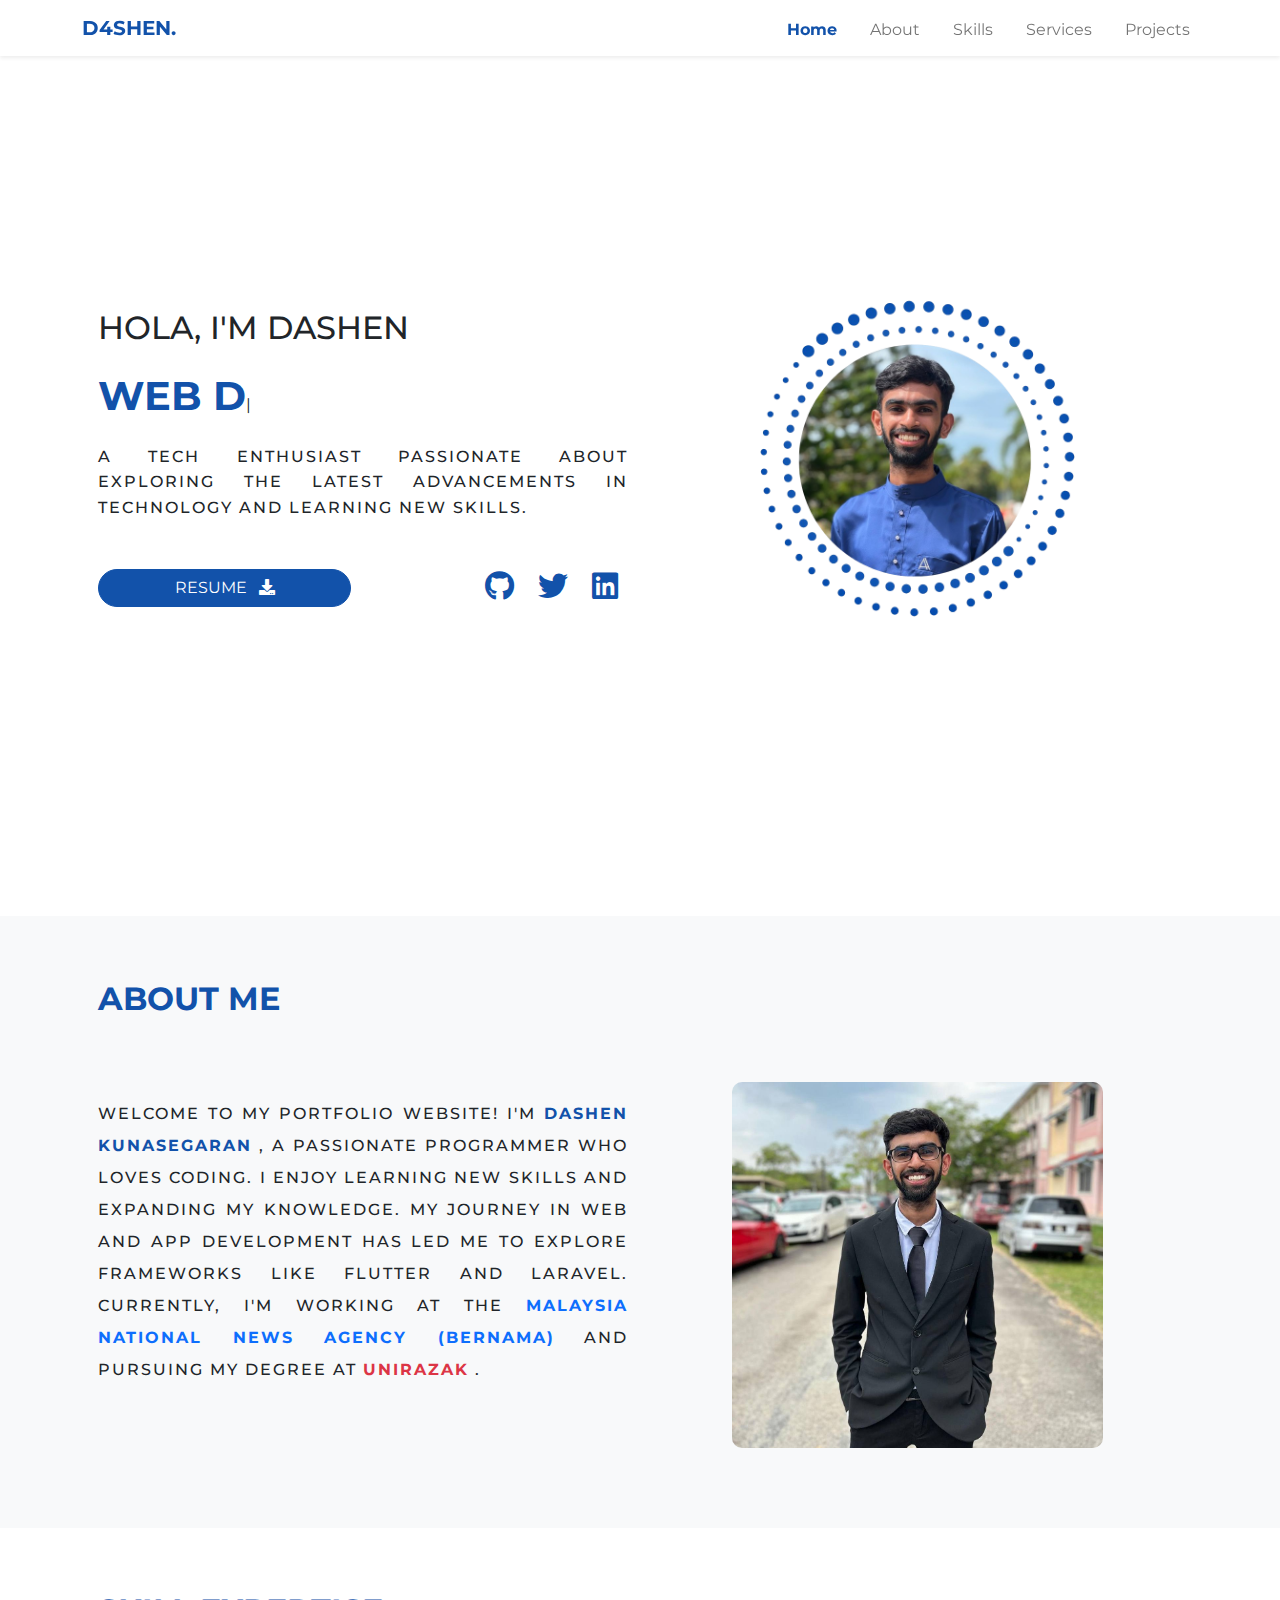
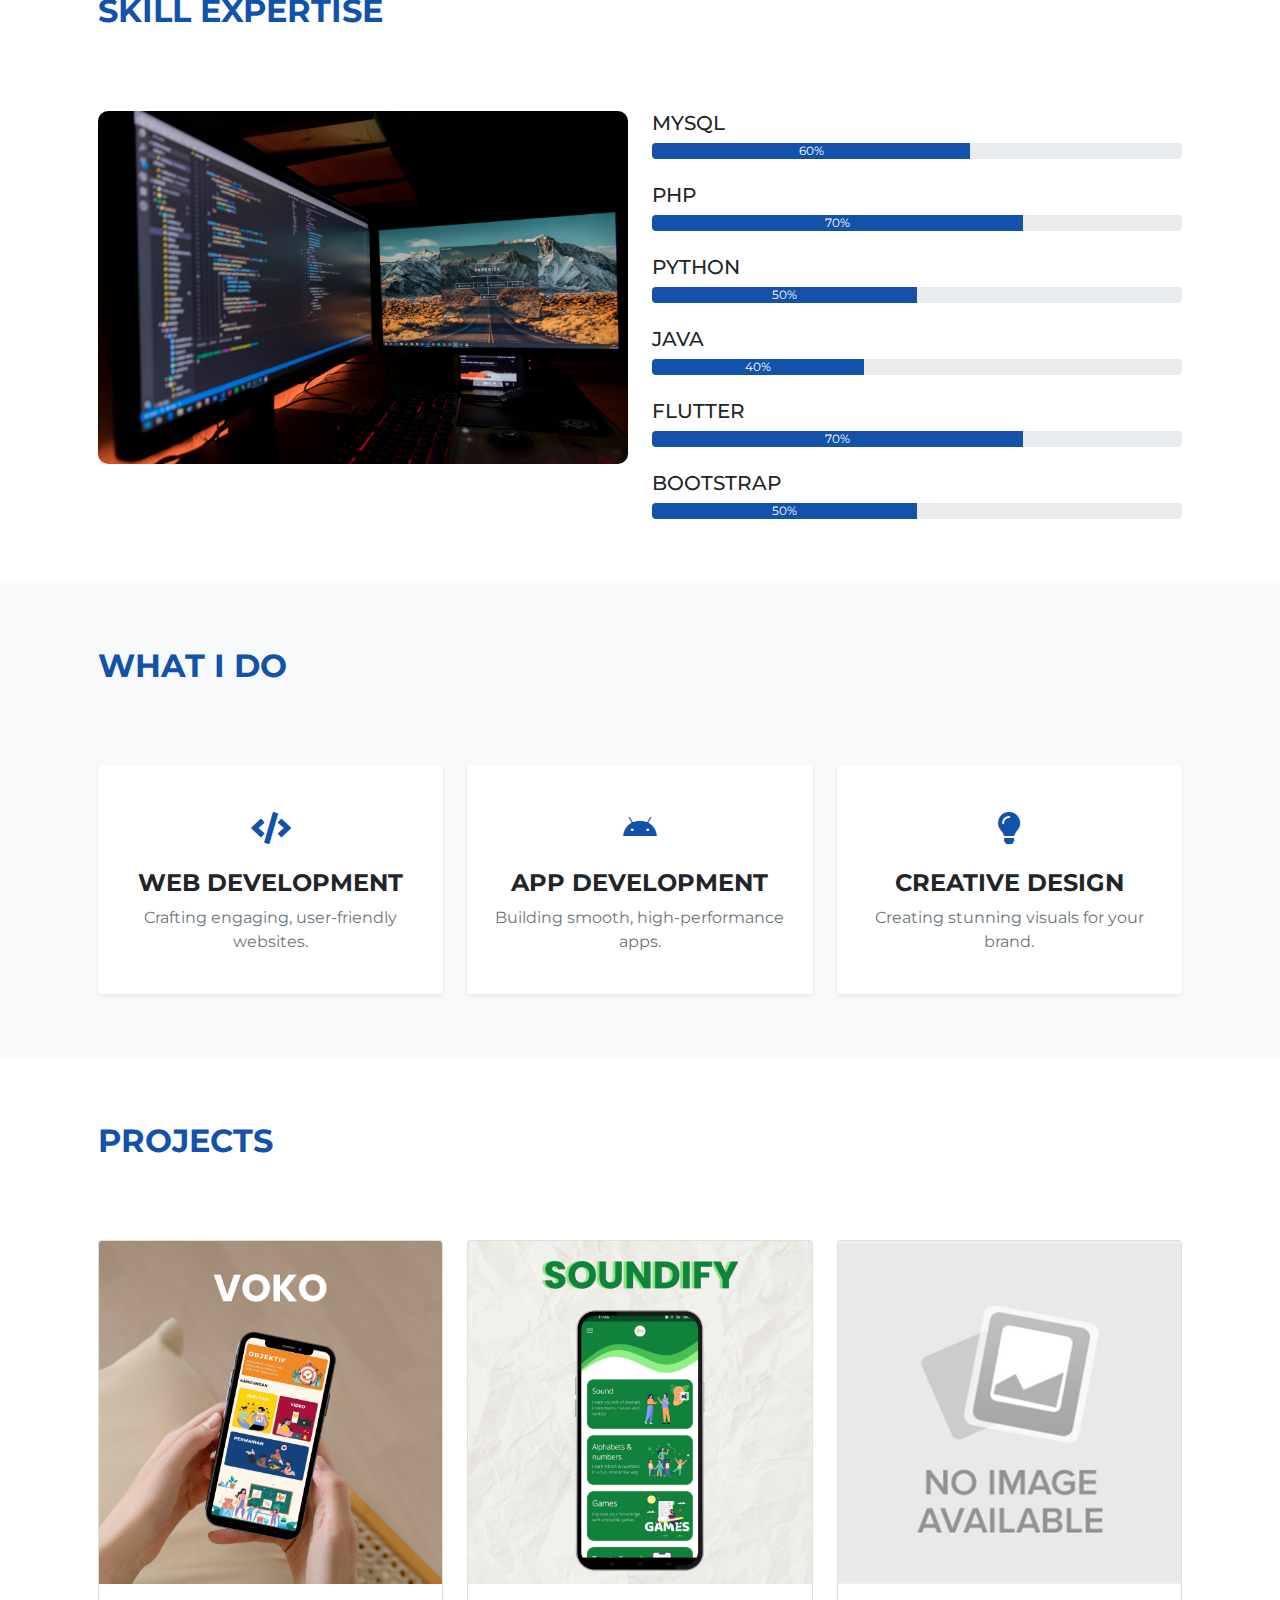
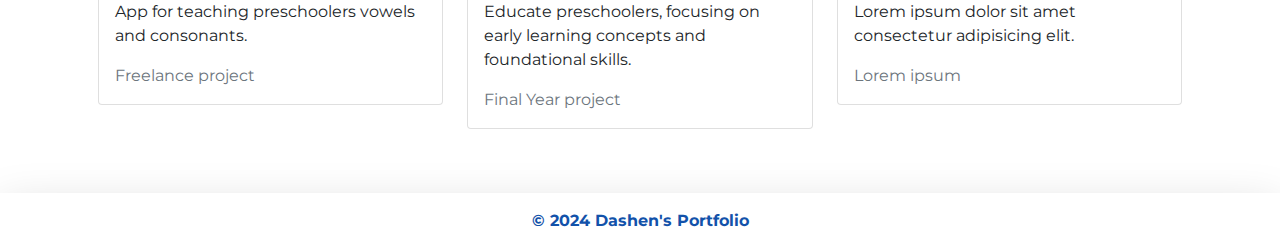
<file: index.html>
<!DOCTYPE html>
<html lang="en">

<head>
  <meta charset="UTF-8" />
  <meta name="viewport" content="width=device-width, initial-scale=1.0" />
  <title>Portfolio</title>
  <link href="https://fonts.googleapis.com/css2?family=Montserrat:wght@400;700&display=swap" rel="stylesheet" />
  <link href="https://cdnjs.cloudflare.com/ajax/libs/font-awesome/5.15.3/css/all.min.css" rel="stylesheet" />
  <link rel="stylesheet" href="css/bootstrap.min.css" />
  <link rel="stylesheet" href="css/style.css" />
  <link rel="icon" href="assets/favicon.png" type="image/png">


</head>

<body>

  <nav class="navbar navbar-expand-lg fixed-top shadow-sm navbar-light bg-white">
    <div class="container-lg">
      <a class="navbar-brand text-uppercase fw-bold txt-primary" href="#">D4SHEN.</a>
      <button class="navbar-toggler" type="button" data-bs-toggle="collapse" data-bs-target="#navbarNavAltMarkup">
        <i class="fas fa-bars text-primary"></i>
      </button>
      <div class="collapse navbar-collapse" id="navbarNavAltMarkup">
        <div class="navbar-nav ms-auto">
          <a class="nav-link active" href="#">Home</a>
          <a class="nav-link" href="#about">About</a>
          <a class="nav-link" href="#skills">Skills</a>
          <a class="nav-link" href="#services">Services</a>
          <a class="nav-link" href="#projects">Projects</a>
        </div>
      </div>
    </div>
  </nav>

  <section class="home py-2">
    <div class="container-lg">
      <div class="row min-vh-100 align-items-center align-content-center p-3">
        <div class="col-md-6 text-center">
          <div class="hero-img">
            <img src="assets/hero-image.png" alt="hero-img" width="90%" />
          </div>
        </div>
        <div class="col-md-6 order-md-first">
          <h2 class="text-uppercase fw-medium mb-4">Hola, I'm Dashen</h2>
          <h1 id="typewriter" class="txt-primary writer fw-bold text-uppercase"></h1>
          <h6 class="text-uppercase mt-4" style="letter-spacing: 2px; text-align: justify; line-height: 1.6">A TECH
            ENTHUSIAST PASSIONATE ABOUT EXPLORING THE LATEST ADVANCEMENTS IN TECHNOLOGY AND LEARNING NEW SKILLS.</h6>
          <div class="row mt-4" style="display: flex; justify-content: space-between; align-items: center">
            <div class="col-md-6 mt-4">
              <a class="btn btn-primary text-uppercase bg-primary" style="border-radius: 400px; width: 100%"
                href="https://drive.google.com/drive/folders/1wE3ccrNSzl3WsMP65Q10saRsy9uHBCOZ" target="_blank">
                Resume &nbsp;
                <i class="fas fa-download"></i>
              </a>
            </div>
            <div class="col-md-6 mt-4 text-md-end text-center">
              <span>
                <a href="https://www.youtube.com/watch?v=dQw4w9WgXcQ" target="_blank"><i class="fab fa-github"></i></a>
                <a href="https://x.com/Dashen02" target="_blank"><i class="fab fa-twitter"></i></a>
                <a href="https://www.linkedin.com/in/dashen-kuna-288b721b9/" target="_blank">
                  <i class="fab fa-linkedin"></i>
                </a>
              </span>
            </div>
          </div>
        </div>
      </div>
    </div>
  </section>

  <section class="about fade-in py-5 bg-light" id="about">
    <div class="container-lg">
      <div class="row p-3">
        <div class="col-md-12">
          <h2 class="text-uppercase fw-bold txt-primary">ABOUT ME</h2>
        </div>
      </div>
      <div class="row mt-4 p-3">
        <div class="col-md-6 mb-3 d-flex align-items-center justify-content-center">
          <img src="assets/about-me.jpg" alt="" style="border-radius: 10px; width: 70%" />
        </div>
        <div class="col-md-6 mt-3 order-md-first">
          <h6 class="text-uppercase" style="letter-spacing: 2px; text-align: justify; line-height: 2">
            Welcome to my portfolio website! I'm
            <span class="txt-primary fw-bold">Dashen Kunasegaran</span>
            , a passionate programmer who loves coding. I enjoy learning new skills and expanding my knowledge. My
            journey in web and app development has led me to explore frameworks like Flutter and Laravel. Currently, I'm
            working at the
            <span class="text-primary fw-bold">MALAYSIA NATIONAL NEWS AGENCY (BERNAMA)</span>
            and pursuing my degree at
            <span class="text-danger fw-bold">UNIRAZAK</span>
            .
          </h6>
        </div>
      </div>
    </div>
  </section>

  <section class="skills py-5" id="skills">
    <div class="container-lg">
      <div class="row p-3">
        <div class="col-md-12">
          <h2 class="text-uppercase fw-bold txt-primary">Skill Expertise</h2>
        </div>
      </div>
      <div class="row mt-4 p-3">
        <div class="col-md-6 mt-3">
          <img src="assets/skills-img.jpg" alt="" style="border-radius: 10px; width: 100%" />
        </div>
        <div class="col-md-6 mt-3">
          <div class="skills text-uppercase">
            <h5>mySQL</h5>
            <div class="progress">
              <div class="progress-bar bg-primary" role="progressbar" style="width: 60%">60%</div>
            </div>
            <br />
            <h5>PHP</h5>
            <div class="progress">
              <div class="progress-bar bg-primary" role="progressbar" style="width: 70%">70%</div>
            </div>
            <br />
            <h5>Python</h5>
            <div class="progress">
              <div class="progress-bar bg-primary" role="progressbar" style="width: 50%">50%</div>
            </div>
            <br />
            <h5>Java</h5>
            <div class="progress">
              <div class="progress-bar bg-primary" role="progressbar" style="width: 40%">40%</div>
            </div>
            <br />
            <h5>Flutter</h5>
            <div class="progress">
              <div class="progress-bar bg-primary" role="progressbar" style="width: 70%">70%</div>
            </div>
            <br />
            <h5>Bootstrap</h5>
            <div class="progress">
              <div class="progress-bar bg-primary" role="progressbar" style="width: 50%">50%</div>
            </div>
          </div>
        </div>
      </div>
    </div>
  </section>

  <section class="services py-5 bg-light" id="services">
    <div class="container-lg">
      <div class="row p-3">
        <div class="col-md-12">
          <h2 class="text-uppercase fw-bold txt-primary">What i do</h2>
        </div>
      </div>
      <div class="row mt-4 p-3 text-center">
        <div class="col-md-4 mt-3">
          <div class="service-item shadow-sm p-4 rounded bg-white">
            <div class="icon my-3 txt-primary fs-2">
              <i class="fas fa-code"></i>
            </div>
            <h4 class="text-uppercase fw-bold">Web Development</h4>
            <p class="text-muted">Crafting engaging, user-friendly websites.</p>
          </div>
        </div>
        <div class="col-md-4 mt-3">
          <div class="service-item shadow-sm p-4 rounded bg-white">
            <div class="icon my-3 txt-primary fs-2">
              <i class="fab fa-android"></i>
            </div>
            <h4 class="text-uppercase fw-bold">App Development</h4>
            <p class="text-muted">Building smooth, high-performance apps.</p>
          </div>
        </div>
        <div class="col-md-4 mt-3">
          <div class="service-item shadow-sm p-4 rounded bg-white">
            <div class="icon my-3 txt-primary fs-2">
              <i class="fas fa-lightbulb"></i>
            </div>
            <h4 class="text-uppercase fw-bold">Creative Design</h4>
            <p class="text-muted">Creating stunning visuals for your brand.</p>
          </div>
        </div>
      </div>
    </div>
  </section>

  <section class="projects py-5" id="projects">
    <div class="container-lg">
      <div class="row p-3">
        <div class="col-md-12">
          <h2 class="text-uppercase fw-bold txt-primary">Projects</h2>
        </div>
      </div>
      <div class="row mt-4 p-3">
        <div class="col-md-4 mt-3">
          <div class="card">
            <img src="assets/voko-app.png" class="card-img-top" alt="app-1" />
            <div class="card-body">
              <p class="card-text">App for teaching preschoolers vowels and consonants.</p>
              <p class="card-text text-muted">Freelance project</p>
            </div>
          </div>
        </div>
        <div class="col-md-4 mt-3">
          <div class="card">
            <img src="assets/soundify.png" class="card-img-top" alt="app-2" />
            <div class="card-body">
              <p class="card-text"> Educate preschoolers, focusing on early learning concepts and foundational skills.
              </p>
              <p class="card-text text-muted">Final Year project</p>
            </div>
          </div>
        </div>
        <div class="col-md-4 mt-3">
          <div class="card">
            <img src="assets/no-img.jpg" class="card-img-top" alt="app-3" />
            <div class="card-body">
              <p class="card-text">Lorem ipsum dolor sit amet consectetur adipisicing elit.</p>
              <p class="card-text text-muted">Lorem ipsum</p>
            </div>
          </div>
        </div>
      </div>
    </div>
  </section>

  <footer class=" text-center p-3  bg-white txt-primary shadow-lg fw-bold">


    &copy; 2024 Dashen's Portfolio


  </footer>


  <script src="script/bootstrap.bundle.min.js"></script>
  <script src="script/typed.min.js"></script>

  <script>
    document.addEventListener("DOMContentLoaded", function () {
      new Typed("#typewriter", {
        strings: ["Web Developer", "App Developer"],
        typeSpeed: 50,
        backSpeed: 25,
        backDelay: 1000,
        startDelay: 500,
        loop: true,
      });
    });
  </script>
</body>

</html>
</file>
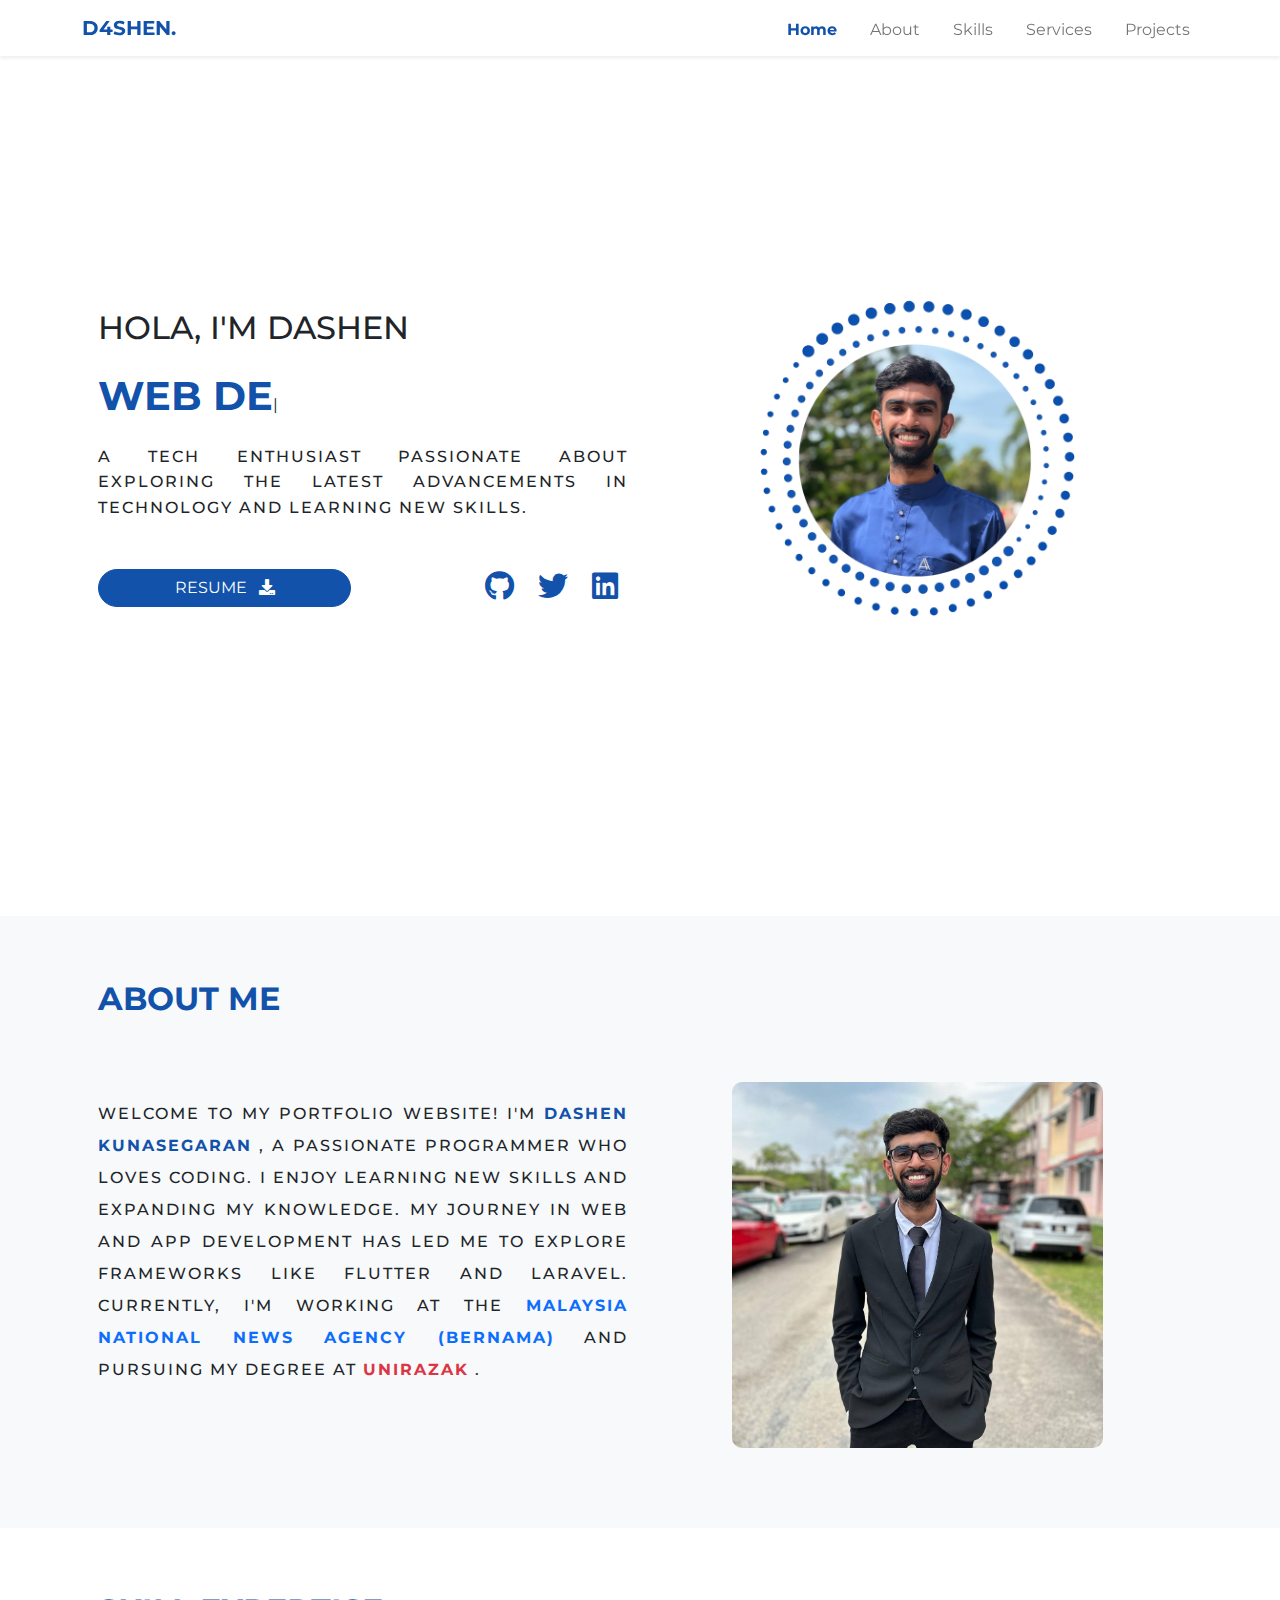
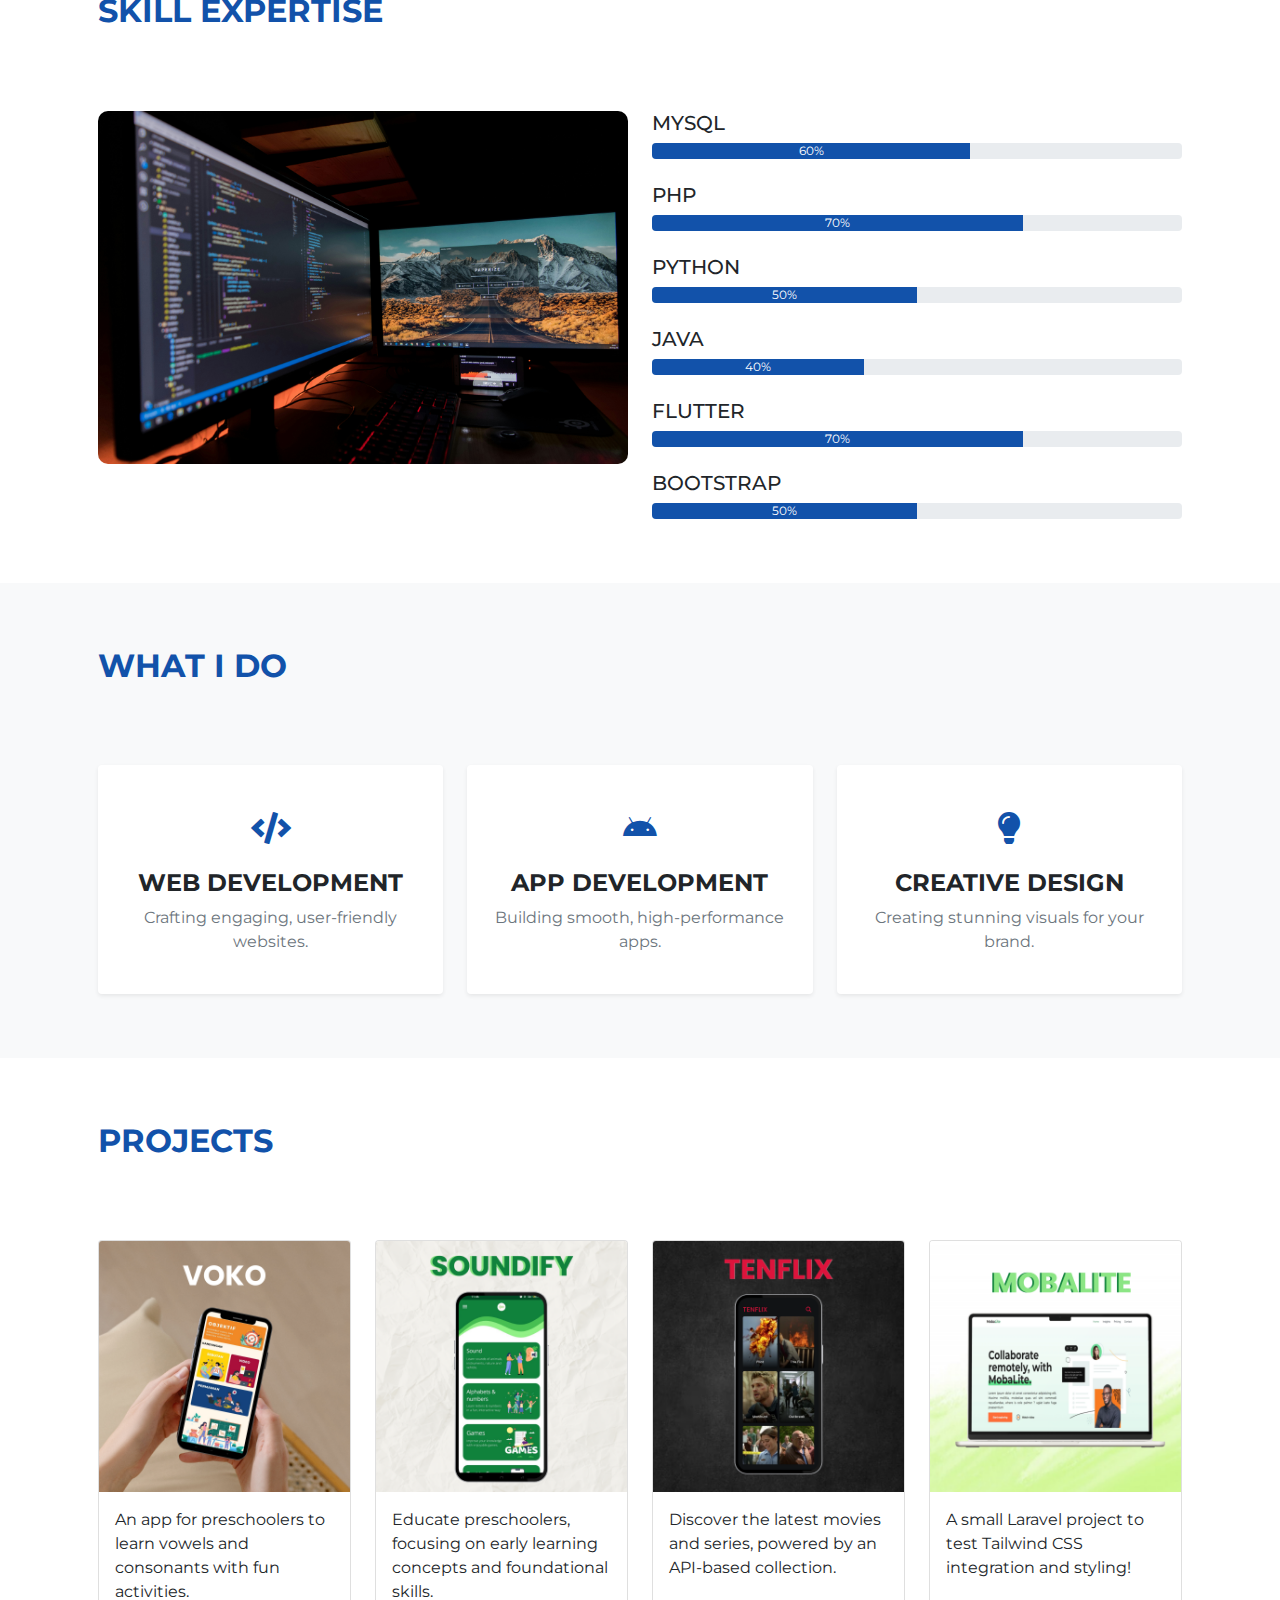
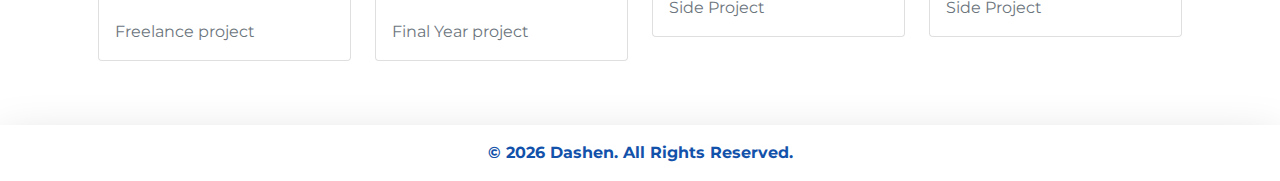
<file: portfolio/index.html>
<!DOCTYPE html>
<html lang="en">

<head>
  <meta charset="UTF-8" />
  <meta name="viewport" content="width=device-width, initial-scale=1.0" />
  <title>Portfolio</title>
  <link href="https://fonts.googleapis.com/css2?family=Montserrat:wght@400;700&display=swap" rel="stylesheet" />
  <link href="https://cdnjs.cloudflare.com/ajax/libs/font-awesome/5.15.3/css/all.min.css" rel="stylesheet" />
  <link rel="stylesheet" href="css/bootstrap.min.css" />
  <link rel="stylesheet" href="css/style.css" />
  <link rel="icon" href="assets/favicon.png" type="image/png">


</head>

<body>

  <nav class="navbar navbar-expand-lg fixed-top shadow-sm navbar-light bg-white">
    <div class="container-lg">
      <a class="navbar-brand text-uppercase fw-bold txt-primary" href="#">D4SHEN.</a>
      <button class="navbar-toggler" type="button" data-bs-toggle="collapse" data-bs-target="#navbarNavAltMarkup">
        <i class="fas fa-bars text-primary"></i>
      </button>
      <div class="collapse navbar-collapse" id="navbarNavAltMarkup">
        <div class="navbar-nav ms-auto">
          <a class="nav-link active" href="#">Home</a>
          <a class="nav-link" href="#about">About</a>
          <a class="nav-link" href="#skills">Skills</a>
          <a class="nav-link" href="#services">Services</a>
          <a class="nav-link" href="#projects">Projects</a>
        </div>
      </div>
    </div>
  </nav>

  <section class="home py-2">
    <div class="container-lg">
      <div class="row min-vh-100 align-items-center align-content-center p-3">
        <div class="col-md-6 text-center">
          <div class="hero-img">
            <img src="assets/hero-image.png" alt="hero-img" width="90%" />
          </div>
        </div>
        <div class="col-md-6 order-md-first">
          <h2 class="text-uppercase fw-medium mb-4">Hola, I'm Dashen</h2>
          <h1 id="typewriter" class="txt-primary writer fw-bold text-uppercase"></h1>
          <h6 class="text-uppercase mt-4" style="letter-spacing: 2px; text-align: justify; line-height: 1.6">A TECH
            ENTHUSIAST PASSIONATE ABOUT EXPLORING THE LATEST ADVANCEMENTS IN TECHNOLOGY AND LEARNING NEW SKILLS.</h6>
          <div class="row mt-4" style="display: flex; justify-content: space-between; align-items: center">
            <div class="col-md-6 mt-4">
              <a class="btn btn-primary text-uppercase bg-primary" style="border-radius: 400px; width: 100%"
                href="https://drive.google.com/file/d/1xksDf8580m2FN3_KFZbS-Pxr-kp0u22l/view?usp=sharing"
                target="_blank">
                Resume &nbsp;
                <i class="fas fa-download"></i>
              </a>
            </div>
            <div class="col-md-6 mt-4 text-md-end text-center">
              <span>
                <a href="https://github.com/d4shcodes" target="_blank"><i class="fab fa-github"></i></a>
                <a href="https://x.com/Dashen02" target="_blank"><i class="fab fa-twitter"></i></a>
                <a href="https://www.linkedin.com/in/dashen-k-288b721b9" target="_blank">
                  <i class="fab fa-linkedin"></i>
                </a>
              </span>
            </div>
          </div>
        </div>
      </div>
    </div>
  </section>

  <section class="about fade-in py-5 bg-light" id="about">
    <div class="container-lg">
      <div class="row p-3">
        <div class="col-md-12">
          <h2 class="text-uppercase fw-bold txt-primary">ABOUT ME</h2>
        </div>
      </div>
      <div class="row mt-4 p-3">
        <div class="col-md-6 mb-3 d-flex align-items-center justify-content-center">
          <img src="assets/about-me.jpg" alt="" style="border-radius: 10px; width: 70%" />
        </div>
        <div class="col-md-6 mt-3 order-md-first">
          <h6 class="text-uppercase" style="letter-spacing: 2px; text-align: justify; line-height: 2">
            Welcome to my portfolio website! I'm
            <span class="txt-primary fw-bold">Dashen Kunasegaran</span>
            , a passionate programmer who loves coding. I enjoy learning new skills and expanding my knowledge. My
            journey in web and app development has led me to explore frameworks like Flutter and Laravel. Currently, I'm
            working at the
            <span class="text-primary fw-bold">MALAYSIA NATIONAL NEWS AGENCY (BERNAMA)</span>
            and pursuing my degree at
            <span class="text-danger fw-bold">UNIRAZAK</span>
            .
          </h6>
        </div>
      </div>
    </div>
  </section>

  <section class="skills py-5" id="skills">
    <div class="container-lg">
      <div class="row p-3">
        <div class="col-md-12">
          <h2 class="text-uppercase fw-bold txt-primary">Skill Expertise</h2>
        </div>
      </div>
      <div class="row mt-4 p-3">
        <div class="col-md-6 mt-3">
          <img src="assets/skills-img.jpg" alt="" style="border-radius: 10px; width: 100%" />
        </div>
        <div class="col-md-6 mt-3">
          <div class="skills text-uppercase">
            <h5>mySQL</h5>
            <div class="progress">
              <div class="progress-bar bg-primary" role="progressbar" style="width: 60%">60%</div>
            </div>
            <br />
            <h5>PHP</h5>
            <div class="progress">
              <div class="progress-bar bg-primary" role="progressbar" style="width: 70%">70%</div>
            </div>
            <br />
            <h5>Python</h5>
            <div class="progress">
              <div class="progress-bar bg-primary" role="progressbar" style="width: 50%">50%</div>
            </div>
            <br />
            <h5>Java</h5>
            <div class="progress">
              <div class="progress-bar bg-primary" role="progressbar" style="width: 40%">40%</div>
            </div>
            <br />
            <h5>Flutter</h5>
            <div class="progress">
              <div class="progress-bar bg-primary" role="progressbar" style="width: 70%">70%</div>
            </div>
            <br />
            <h5>Bootstrap</h5>
            <div class="progress">
              <div class="progress-bar bg-primary" role="progressbar" style="width: 50%">50%</div>
            </div>
          </div>
        </div>
      </div>
    </div>
  </section>

  <section class="services py-5 bg-light" id="services">
    <div class="container-lg">
      <div class="row p-3">
        <div class="col-md-12">
          <h2 class="text-uppercase fw-bold txt-primary">What i do</h2>
        </div>
      </div>
      <div class="row mt-4 p-3 text-center">
        <div class="col-md-4 mt-3">
          <div class="service-item shadow-sm p-4 rounded bg-white">
            <div class="icon my-3 txt-primary fs-2">
              <i class="fas fa-code"></i>
            </div>
            <h4 class="text-uppercase fw-bold">Web Development</h4>
            <p class="text-muted">Crafting engaging, user-friendly websites.</p>
          </div>
        </div>
        <div class="col-md-4 mt-3">
          <div class="service-item shadow-sm p-4 rounded bg-white">
            <div class="icon my-3 txt-primary fs-2">
              <i class="fab fa-android"></i>
            </div>
            <h4 class="text-uppercase fw-bold">App Development</h4>
            <p class="text-muted">Building smooth, high-performance apps.</p>
          </div>
        </div>
        <div class="col-md-4 mt-3">
          <div class="service-item shadow-sm p-4 rounded bg-white">
            <div class="icon my-3 txt-primary fs-2">
              <i class="fas fa-lightbulb"></i>
            </div>
            <h4 class="text-uppercase fw-bold">Creative Design</h4>
            <p class="text-muted">Creating stunning visuals for your brand.</p>
          </div>
        </div>
      </div>
    </div>
  </section>

  <section class="projects py-5" id="projects">
    <div class="container-lg">
      <div class="row p-3">
        <div class="col-md-12">
          <h2 class="text-uppercase fw-bold txt-primary">Projects</h2>
        </div>
      </div>
      <div class="row mt-4 p-3">
        <div class="col-md-3 mt-3">
          <div class="card">
            <img src="assets/voko-app.png" class="card-img-top" alt="app-1" />
            <div class="card-body">
              <p class="card-text">An app for preschoolers to learn vowels and consonants with fun activities.</p>
              <p class="card-text text-muted">Freelance project</p>
            </div>
          </div>
        </div>
        <div class="col-md-3 mt-3">
          <div class="card">
            <img src="assets/soundify.png" class="card-img-top" alt="app-2" />
            <div class="card-body">
              <p class="card-text">Educate preschoolers, focusing on early learning concepts and foundational skills.
              </p>
              <p class="card-text text-muted">Final Year project</p>
            </div>
          </div>
        </div>
        <div class="col-md-3 mt-3">
          <div class="card">
            <img src="assets/tenflix.png" class="card-img-top" alt="app-3" />
            <div class="card-body">
              <p class="card-text">Discover the latest movies and series, powered by an API-based collection.</p>
              <p class="card-text text-muted">Side Project</p>
            </div>
          </div>
        </div>
        <div class="col-md-3 mt-3">
          <div class="card">
            <img src="assets/mobalite.png" class="card-img-top" alt="app-3" />
            <div class="card-body">
              <p class="card-text">A small Laravel project to test Tailwind CSS integration and styling!</p>
              <p class="card-text text-muted">Side Project</p>
            </div>
          </div>
        </div>
      </div>
    </div>
  </section>

  <footer class=" text-center p-3  bg-white txt-primary shadow-lg fw-bold">

    &copy; <span id="year"></span> Dashen. All Rights Reserved.

  </footer>


  <script src="script/bootstrap.bundle.min.js"></script>
  <script src="script/typed.min.js"></script>

  <script>
    document.addEventListener("DOMContentLoaded", function () {
      new Typed("#typewriter", {
        strings: ["Web Developer", "App Developer"],
        typeSpeed: 50,
        backSpeed: 25,
        backDelay: 1000,
        startDelay: 500,
        loop: true,
      });
    });
  </script>

  <script>
    
    document.getElementById("year").innerHTML = (new Date().getFullYear());

  </script>

</body>

</html>
</file>
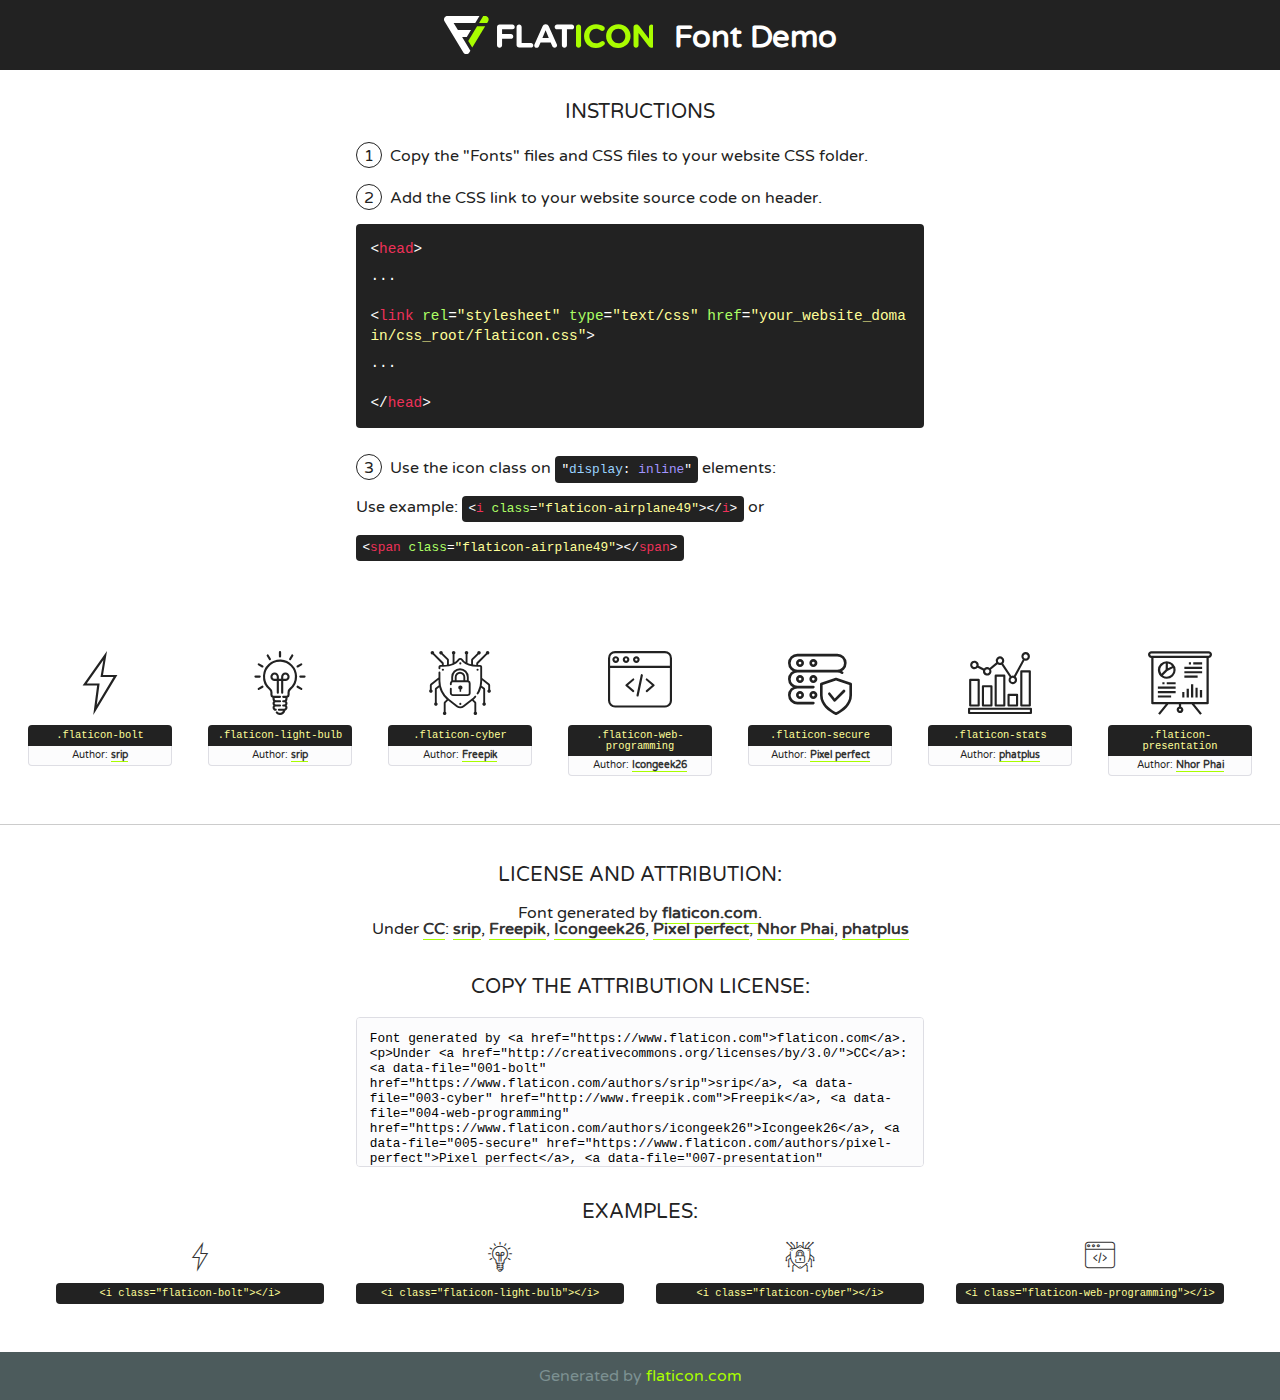
<file: KyvaLab/fonts/flaticon/font/flaticon.html>
<!DOCTYPE html>
<!--
  Flaticon icon font: Flaticon
  Creation date: 29/06/2020 08:27
-->
<html>
<!DOCTYPE html>
<html>

<head>
    <title>Flaticon WebFont</title>
    <link href="http://fonts.googleapis.com/css?family=Varela+Round" rel="stylesheet" type="text/css" />
    <link rel="stylesheet" type="text/css" href="flaticon.css">
    <meta charset="UTF-8">
    <style>
    html, body, div, span, applet, object, iframe,
    h1, h2, h3, h4, h5, h6, p, blockquote, pre,
    a, abbr, acronym, address, big, cite, code,
    del, dfn, em, img, ins, kbd, q, s, samp,
    small, strike, strong, sub, sup, tt, var,
    b, u, i, center,
    dl, dt, dd, ol, ul, li,
    fieldset, form, label, legend,
    table, caption, tbody, tfoot, thead, tr, th, td,
    article, aside, canvas, details, embed, 
    figure, figcaption, footer, header, hgroup, 
    menu, nav, output, ruby, section, summary,
    time, mark, audio, video {
        margin: 0;
        padding: 0;
        border: 0;
        font-size: 100%;
        font: inherit;
        vertical-align: baseline;
    }
    /* HTML5 display-role reset for older browsers */
    article, aside, details, figcaption, figure, 
    footer, header, hgroup, menu, nav, section {
        display: block;
    }
    body {
        line-height: 1;
    }
    ol, ul {
        list-style: none;
    }
    blockquote, q {
        quotes: none;
    }
    blockquote:before, blockquote:after,
    q:before, q:after {
        content: '';
        content: none;
    }
    table {
        border-collapse: collapse;
        border-spacing: 0;
    }
    body {
        font-family: 'Varela Round', Helvetica, Arial, sans-serif;
        font-size: 16px;
        color: #222;
    }
    a {
        color: #333;
        border-bottom: 1px solid #a9fd00;
        font-weight: bold;
        text-decoration: none;
    }
    * {
        -moz-box-sizing: border-box;
        -webkit-box-sizing: border-box;
        box-sizing: border-box;
        margin: 0;
        padding: 0;
    }
    [class^="flaticon-"]:before, [class*=" flaticon-"]:before, [class^="flaticon-"]:after, [class*=" flaticon-"]:after {
        font-family: Flaticon;
        font-size: 30px;
        font-style: normal;
        margin-left: 20px;
        color: #333;
    }
    .wrapper {
        max-width: 600px;
        margin: auto;
        padding: 0 1em;
    }
    .title {
        font-size: 1.25em;
        text-align: center;
        margin-bottom: 1em;
        text-transform: uppercase;
    }
    header {
        text-align: center;
        background-color: #222;
        color: #fff;
        padding: 1em;
    }
    header .logo {
        width: 210px;
        height: 38px;
        display: inline-block;
        vertical-align: middle;
        margin-right: 1em;
        border: none;
    }
    header strong {
        font-size: 1.95em;
        font-weight: bold;
        vertical-align: middle;
        margin-top: 5px;
        display: inline-block;
    }
    .demo {
        margin: 2em auto;
        line-height: 1.25em;
    }
    .demo ul li {
        margin-bottom: 1em;
    }
    .demo ul li .num {
        color: #222;
        border-radius: 20px;
        display: inline-block;
        width: 26px;
        padding: 3px;
        height: 26px;
        text-align: center;
        margin-right: 0.5em;
        border: 1px solid #222;
    }
    .demo ul li code {
        background-color: #222;
        border-radius: 4px;
        padding: 0.25em 0.5em;
        display: inline-block;
        color: #fff;
        font-family: Consolas,Monaco,Lucida Console,Liberation Mono,DejaVu Sans Mono,Bitstream Vera Sans Mono,Courier New, monospace;
        font-weight: lighter;
        margin-top: 1em;
        font-size: 0.8em;
        word-break: break-all;
    }
    .demo ul li code.big {
        padding: 1em;
        font-size: 0.9em;
    }
    .demo ul li code .red {
        color: #EF3159;
    }
    .demo ul li code .green {
        color: #ACFF65;
    }
    .demo ul li code .yellow {
        color: #FFFF99;
    }
    .demo ul li code .blue {
        color: #99D3FF;
    }
    .demo ul li code .purple {
        color: #A295FF;
    }
    .demo ul li code .dots {
        margin-top: 0.5em;
        display: block;
    }
    #glyphs {
        border-bottom: 1px solid #ccc;
        padding: 2em 0;
        text-align: center;
    }
    .glyph {
        display: inline-block;
        width: 9em;
        margin: 1em;
        text-align: center;
        vertical-align: top;
        background: #FFF;
    }
    .glyph .glyph-icon {
        padding: 10px;
        display: block;
        font-family:"Flaticon";
        font-size: 64px;
        line-height: 1;
    }
    .glyph .glyph-icon:before {
        font-size: 64px;
        color: #222;
        margin-left: 0;
    }
    .class-name {
        font-size: 0.65em;
        background-color: #222;
        color: #fff;
        border-radius: 4px 4px 0 0;
        padding: 0.5em;
        color: #FFFF99;
        font-family: Consolas,Monaco,Lucida Console,Liberation Mono,DejaVu Sans Mono,Bitstream Vera Sans Mono,Courier New, monospace;
    }
    .author-name {
        font-size: 0.6em;
        background-color: #fcfcfd;
        border: 1px solid #DEDEE4;
        border-top: 0;
        border-radius: 0 0 4px 4px;
        padding: 0.5em;
    }
    .class-name:last-child {
        font-size: 10px;
        color:#888;
    }
    .class-name:last-child a {
        font-size: 10px;
        color:#555;
    }
    .class-name:last-child a:hover {
        color:#a9fd00;
    }
    .glyph > input {
        display: block;
        width: 100px;
        margin: 5px auto;
        text-align: center;
        font-size: 12px;
        cursor: text;
    }
    .glyph > input.icon-input {
        font-family:"Flaticon";
        font-size: 16px;
        margin-bottom: 10px;
    }
    .attribution .title {
        margin-top: 2em;
    }
    .attribution textarea {
        background-color: #fcfcfd;
        padding: 1em;
        border: none;
        box-shadow: none;
        border: 1px solid #DEDEE4;
        border-radius: 4px;
        resize: none;
        width: 100%;
        height: 150px;
        font-size: 0.8em;
        font-family: Consolas,Monaco,Lucida Console,Liberation Mono,DejaVu Sans Mono,Bitstream Vera Sans Mono,Courier New, monospace;
        -webkit-appearance: none;
    }
    .iconsuse {
        margin: 2em auto;
        text-align: center;
        max-width: 1200px;
    }
    .iconsuse:after {
        content: '';
        display: table;
        clear: both;
    }
    .iconsuse .image {
        float: left;
        width: 25%;
        padding: 0 1em;
    }
    .iconsuse .image p {
        margin-bottom: 1em;
    }
    .iconsuse .image span {
        display: block;
        font-size: 0.65em;
        background-color: #222;
        color: #fff;
        border-radius: 4px;
        padding: 0.5em;
        color: #FFFF99;
        margin-top: 1em;
        font-family: Consolas,Monaco,Lucida Console,Liberation Mono,DejaVu Sans Mono,Bitstream Vera Sans Mono,Courier New, monospace;
    }
    #footer {
        text-align: center;
        background-color: #4C5B5C;
        color: #7c9192;
        padding: 1em;
    }
    #footer a {
        border: none;
        color: #a9fd00;
        font-weight: normal;
    }
    @media (max-width: 960px) {
        .iconsuse .image {
            width: 50%;
        }
    }
    @media (max-width: 560px) {
        .iconsuse .image {
            width: 100%;
        }
    }
    </style>
</head>

<body class="characters-off">

    <header>
        <a href="https://www.flaticon.com" target="_blank" class="logo">
            <svg version="1.1" xmlns="http://www.w3.org/2000/svg" xmlns:xlink="http://www.w3.org/1999/xlink" xmlns:a="http://ns.adobe.com/AdobeSVGViewerExtensions/3.0/" viewBox="0 0 560.875 102.036" enable-background="new 0 0 560.875 102.036" xml:space="preserve">
                <defs>
                </defs>
                <g>
                    <g class="letters">
                        <path fill="#ffffff" d="M141.596,29.675c0-3.777,2.985-6.767,6.764-6.767h34.438c3.426,0,6.15,2.728,6.15,6.15
                        c0,3.43-2.724,6.149-6.15,6.149h-27.674v13.091h23.719c3.429,0,6.151,2.724,6.151,6.15c0,3.43-2.723,6.149-6.151,6.149h-23.719
                        v17.574c0,3.773-2.986,6.761-6.764,6.761c-3.779,0-6.764-2.989-6.764-6.761V29.675z"></path>
                        <path fill="#ffffff" d="M193.844,29.149c0-3.781,2.985-6.767,6.764-6.767c3.776,0,6.763,2.985,6.763,6.767v42.957h25.039
                        c3.426,0,6.149,2.726,6.149,6.153c0,3.425-2.723,6.15-6.149,6.15h-31.802c-3.779,0-6.764-2.986-6.764-6.768V29.149z"></path>
                        <path fill="#ffffff" d="M241.891,75.71l21.438-48.407c1.492-3.341,4.215-5.357,7.906-5.357h0.792
                        c3.686,0,6.323,2.017,7.815,5.357l21.439,48.407c0.436,0.967,0.701,1.845,0.701,2.723c0,3.602-2.809,6.501-6.414,6.501
                        c-3.161,0-5.269-1.845-6.499-4.655l-4.132-9.661h-27.059l-4.301,10.102c-1.144,2.631-3.426,4.214-6.237,4.214
                        c-3.517,0-6.24-2.81-6.24-6.325C241.1,77.64,241.451,76.677,241.891,75.71z M279.932,58.666l-8.521-20.297l-8.526,20.297H279.932
                        z"></path>
                        <path fill="#ffffff" d="M314.864,35.387H301.86c-3.429,0-6.239-2.813-6.239-6.238c0-3.429,2.811-6.24,6.239-6.24h39.533
                        c3.426,0,6.237,2.811,6.237,6.24c0,3.425-2.811,6.238-6.237,6.238h-13.001v42.785c0,3.773-2.99,6.761-6.764,6.761
                        c-3.779,0-6.764-2.989-6.764-6.761V35.387z"></path>
                        <path fill="#A9FD00" d="M352.615,29.149c0-3.781,2.985-6.767,6.767-6.767c3.774,0,6.761,2.985,6.761,6.767v49.024
                        c0,3.773-2.987,6.761-6.761,6.761c-3.781,0-6.767-2.989-6.767-6.761V29.149z"></path>
                        <path fill="#A9FD00" d="M374.132,53.836v-0.179c0-17.481,13.178-31.801,32.065-31.801c9.22,0,15.459,2.458,20.557,6.238
                        c1.402,1.054,2.637,2.985,2.637,5.357c0,3.692-2.985,6.59-6.681,6.59c-1.845,0-3.071-0.702-4.044-1.319
                        c-3.776-2.813-7.729-4.393-12.562-4.393c-10.364,0-17.831,8.611-17.831,19.154v0.173c0,10.542,7.291,19.329,17.831,19.329
                        c5.715,0,9.492-1.756,13.359-4.834c1.049-0.874,2.458-1.491,4.039-1.491c3.429,0,6.325,2.813,6.325,6.236
                        c0,2.106-1.056,3.78-2.282,4.834c-5.539,4.834-12.036,7.733-21.878,7.733C387.572,85.464,374.132,71.493,374.132,53.836z"></path>
                        <path fill="#A9FD00" d="M433.009,53.836v-0.179c0-17.481,13.79-31.801,32.766-31.801c18.981,0,32.592,14.143,32.592,31.628v0.173
                        c0,17.483-13.785,31.807-32.769,31.807C446.625,85.464,433.009,71.32,433.009,53.836z M484.224,53.836v-0.179
                        c0-10.539-7.725-19.326-18.626-19.326c-10.893,0-18.449,8.611-18.449,19.154v0.173c0,10.542,7.73,19.329,18.626,19.329
                        C476.676,72.986,484.224,64.378,484.224,53.836z"></path>
                        <path fill="#A9FD00" d="M506.233,29.321c0-3.774,2.99-6.763,6.767-6.763h1.401c3.252,0,5.183,1.583,7.029,3.953l26.093,34.265
                        V29.059c0-3.692,2.99-6.677,6.681-6.677c3.683,0,6.671,2.985,6.671,6.677v48.934c0,3.78-2.987,6.765-6.764,6.765h-0.436
                        c-3.257,0-5.188-1.581-7.034-3.953l-27.056-35.492v32.944c0,3.687-2.985,6.676-6.678,6.676c-3.683,0-6.673-2.989-6.673-6.676
                        V29.321z"></path>
                    </g>
                    <g class="insignia">
                        <path fill="#ffffff" d="M48.372,56.137h12.517l11.156-18.537H37.186L25.688,18.539h57.825L94.668,0H9.271
                        C5.925,0,2.842,1.801,1.198,4.716c-1.644,2.907-1.593,6.482,0.134,9.343l50.38,83.501c1.678,2.781,4.689,4.476,7.938,4.476
                        c3.246,0,6.257-1.695,7.935-4.476l2.898-4.804L48.372,56.137z"></path>
                        <g class="i">
                            <path fill="#A9FD00" d="M93.575,18.539h0.031v0.004l21.652,0.004l2.705-4.488c1.727-2.861,1.778-6.436,0.133-9.343
                            C116.454,1.801,113.371,0,110.026,0h-5.294L93.575,18.539z"></path>
                            <polygon fill="#A9FD00" points="88.291,27.356 64.725,66.486 75.519,84.404 109.942,27.356"></polygon>
                        </g>
                    </g>
                </g>
            </svg>
        </a>
        <strong>Font Demo</strong>
    </header>


    <section class="demo wrapper">

        <p class="title">Instructions</p>

        <ul>
            <li>
                <span class="num">1</span>Copy the "Fonts" files and CSS files to your website CSS folder.
            </li>
            <li>
                <span class="num">2</span>Add the CSS link to your website source code on header.
                <code class="big">
                    &lt;<span class="red">head</span>&gt;
                    <br/><span class="dots">...</span>
                    <br/>&lt;<span class="red">link</span> <span class="green">rel</span>=<span class="yellow">"stylesheet"</span> <span class="green">type</span>=<span class="yellow">"text/css"</span> <span class="green">href</span>=<span class="yellow">"your_website_domain/css_root/flaticon.css"</span>&gt;
                    <br/><span class="dots">...</span>
                    <br/>&lt;/<span class="red">head</span>&gt;
                </code>
            </li>

            <li>
                <p>
                    <span class="num">3</span>Use the icon class on <code>"<span class="blue">display</span>:<span class="purple"> inline</span>"</code> elements:
                    <br />
                    Use example: <code>&lt;<span class="red">i</span> <span class="green">class</span>=<span class="yellow">&quot;flaticon-airplane49&quot;</span>&gt;&lt;/<span class="red">i</span>&gt;</code> or <code>&lt;<span class="red">span</span> <span class="green">class</span>=<span class="yellow">&quot;flaticon-airplane49&quot;</span>&gt;&lt;/<span class="red">span</span>&gt;</code>
            </li>
        </ul>

    </section>




   <section id="glyphs">          
    
      
        <div class="glyph"><div class="glyph-icon flaticon-bolt"></div>
            <div class="class-name">.flaticon-bolt</div>
            <div class="author-name">Author: <a data-file="001-bolt" href="https://www.flaticon.com/authors/srip">srip</a> </div> 
        </div>        
        
        <div class="glyph"><div class="glyph-icon flaticon-light-bulb"></div>
            <div class="class-name">.flaticon-light-bulb</div>
            <div class="author-name">Author: <a data-file="002-light-bulb" href="https://www.flaticon.com/authors/srip">srip</a> </div> 
        </div>        
        
        <div class="glyph"><div class="glyph-icon flaticon-cyber"></div>
            <div class="class-name">.flaticon-cyber</div>
            <div class="author-name">Author: <a data-file="003-cyber" href="http://www.freepik.com">Freepik</a> </div> 
        </div>        
        
        <div class="glyph"><div class="glyph-icon flaticon-web-programming"></div>
            <div class="class-name">.flaticon-web-programming</div>
            <div class="author-name">Author: <a data-file="004-web-programming" href="https://www.flaticon.com/authors/icongeek26">Icongeek26</a> </div> 
        </div>        
        
        <div class="glyph"><div class="glyph-icon flaticon-secure"></div>
            <div class="class-name">.flaticon-secure</div>
            <div class="author-name">Author: <a data-file="005-secure" href="https://www.flaticon.com/authors/pixel-perfect">Pixel perfect</a> </div> 
        </div>        
        
        <div class="glyph"><div class="glyph-icon flaticon-stats"></div>
            <div class="class-name">.flaticon-stats</div>
            <div class="author-name">Author: <a data-file="006-stats" href="https://www.flaticon.com/authors/phatplus">phatplus</a> </div> 
        </div>        
        
        <div class="glyph"><div class="glyph-icon flaticon-presentation"></div>
            <div class="class-name">.flaticon-presentation</div>
            <div class="author-name">Author: <a data-file="007-presentation" href="https://www.flaticon.com/authors/nhor-phai">Nhor Phai</a> </div> 
        </div>        
        

    </section>



    <section class="attribution wrapper"   style="text-align:center;">

      <div class="title">License and attribution:</div><div class="attrDiv">Font generated by <a href="https://www.flaticon.com">flaticon.com</a>. <div><p>Under <a href="http://creativecommons.org/licenses/by/3.0/">CC</a>: <a data-file="001-bolt" href="https://www.flaticon.com/authors/srip">srip</a>, <a data-file="003-cyber" href="http://www.freepik.com">Freepik</a>, <a data-file="004-web-programming" href="https://www.flaticon.com/authors/icongeek26">Icongeek26</a>, <a data-file="005-secure" href="https://www.flaticon.com/authors/pixel-perfect">Pixel perfect</a>, <a data-file="007-presentation" href="https://www.flaticon.com/authors/nhor-phai">Nhor Phai</a>, <a data-file="006-stats" href="https://www.flaticon.com/authors/phatplus">phatplus</a></p>  </div>
      </div>
      <div class="title">Copy the Attribution License:</div>

    <textarea onclick="this.focus();this.select();">Font generated by &lt;a href=&quot;https://www.flaticon.com&quot;&gt;flaticon.com&lt;/a&gt;. <p>Under <a href="http://creativecommons.org/licenses/by/3.0/">CC</a>: <a data-file="001-bolt" href="https://www.flaticon.com/authors/srip">srip</a>, <a data-file="003-cyber" href="http://www.freepik.com">Freepik</a>, <a data-file="004-web-programming" href="https://www.flaticon.com/authors/icongeek26">Icongeek26</a>, <a data-file="005-secure" href="https://www.flaticon.com/authors/pixel-perfect">Pixel perfect</a>, <a data-file="007-presentation" href="https://www.flaticon.com/authors/nhor-phai">Nhor Phai</a>, <a data-file="006-stats" href="https://www.flaticon.com/authors/phatplus">phatplus</a></p>  
     </textarea>

    </section>

    <section class="iconsuse">

          <div class="title">Examples:</div>            
             
            <div class="image">
                <p>
                    <i class="glyph-icon flaticon-bolt"></i> 
                    <span>&lt;i class=&quot;flaticon-bolt&quot;&gt;&lt;/i&gt;</span>
                </p>
            </div>
            
            <div class="image">
                <p>
                    <i class="glyph-icon flaticon-light-bulb"></i> 
                    <span>&lt;i class=&quot;flaticon-light-bulb&quot;&gt;&lt;/i&gt;</span>
                </p>
            </div>
            
            <div class="image">
                <p>
                    <i class="glyph-icon flaticon-cyber"></i> 
                    <span>&lt;i class=&quot;flaticon-cyber&quot;&gt;&lt;/i&gt;</span>
                </p>
            </div>
            
            <div class="image">
                <p>
                    <i class="glyph-icon flaticon-web-programming"></i> 
                    <span>&lt;i class=&quot;flaticon-web-programming&quot;&gt;&lt;/i&gt;</span>
                </p>
            </div>
                       
        </div>
                            
    </section>

<div id="footer">
    <div>Generated by <a href="https://www.flaticon.com">flaticon.com</a>
    </div>
</div>



</body>
</html>
</file>
<file: css/style.css>
* {
  font-family: "Montserrat", sans-serif;
}

section {
  scroll-margin-top: 60px; 
}


.navbar-light .navbar-brand {
  color: #1252aa !important;
}

.bg-primary {
  background-color: #1252aa !important;
  border-color: #1252aa;
}

.txt-primary {
  color: #1252aa;
}

.txt-primary.writer {
  display: inline;
}

/* ICON COLOR */
.fab {
  font-size: 30px;
  color: #1252aa;
}

span i {
  margin: 0 10px;
}

.nav-link {
  padding-left: 25px !important;
}

.nav-link.active {
  font-weight: bold;
  color: #1252aa !important;
}

.navbar-nav .nav-link {
  position: relative;
  color: white;
  padding-bottom: 5px;
  transition: color 0.3s ease-in-out;
}

@media (min-width: 1025px) {
  .navbar-nav .nav-link::after {
    content: "";
    position: absolute;
    left: 8px;
    bottom: 0;
    width: 0%;
    height: 3px;
    background-color: #1252aa;
    transition: width 0.3s ease-in-out;
  }
  .navbar-nav .nav-link:hover::after {
    width: 100%;
  }
  .navbar-nav .nav-link:hover {
    color: #1252aa;
  }
}
</file>
<file: portfolio/css/style.css>
* {
  font-family: "Montserrat", sans-serif;
}

section {
  scroll-margin-top: 60px; 
}


.navbar-light .navbar-brand {
  color: #1252aa !important;
}

.bg-primary {
  background-color: #1252aa !important;
  border-color: #1252aa;
}

.txt-primary {
  color: #1252aa;
}

.txt-primary.writer {
  display: inline;
}

/* ICON COLOR */
.fab {
  font-size: 30px;
  color: #1252aa;
}

span i {
  margin: 0 10px;
}

.nav-link {
  padding-left: 25px !important;
}

.nav-link.active {
  font-weight: bold;
  color: #1252aa !important;
}

.navbar-nav .nav-link {
  position: relative;
  color: white;
  padding-bottom: 5px;
  transition: color 0.3s ease-in-out;
}

@media (min-width: 1025px) {
  .navbar-nav .nav-link::after {
    content: "";
    position: absolute;
    left: 8px;
    bottom: 0;
    width: 0%;
    height: 3px;
    background-color: #1252aa;
    transition: width 0.3s ease-in-out;
  }
  .navbar-nav .nav-link:hover::after {
    width: 100%;
  }
  .navbar-nav .nav-link:hover {
    color: #1252aa;
  }
}
</file>
<file: KyvaLab/fonts/flaticon/font/flaticon.css>
/*
  	Flaticon icon font: Flaticon
  	Creation date: 29/06/2020 08:27
  	*/

@font-face {
  font-family: "Flaticon";
  src: url("./Flaticon.eot");
  src: url("./Flaticon.eot?#iefix") format("embedded-opentype"),
       url("./Flaticon.woff2") format("woff2"),
       url("./Flaticon.woff") format("woff"),
       url("./Flaticon.ttf") format("truetype"),
       url("./Flaticon.svg#Flaticon") format("svg");
  font-weight: normal;
  font-style: normal;
}

@media screen and (-webkit-min-device-pixel-ratio:0) {
  @font-face {
    font-family: "Flaticon";
    src: url("./Flaticon.svg#Flaticon") format("svg");
  }
}

[class^="flaticon-"]:before, [class*=" flaticon-"]:before,
[class^="flaticon-"]:after, [class*=" flaticon-"]:after {   
  font-family: Flaticon;
        font-size: 20px;
font-style: normal;
margin-left: 20px;
}

.flaticon-bolt:before { content: "\f100"; }
.flaticon-light-bulb:before { content: "\f101"; }
.flaticon-cyber:before { content: "\f102"; }
.flaticon-web-programming:before { content: "\f103"; }
.flaticon-secure:before { content: "\f104"; }
.flaticon-stats:before { content: "\f105"; }
.flaticon-presentation:before { content: "\f106"; }
</file>
